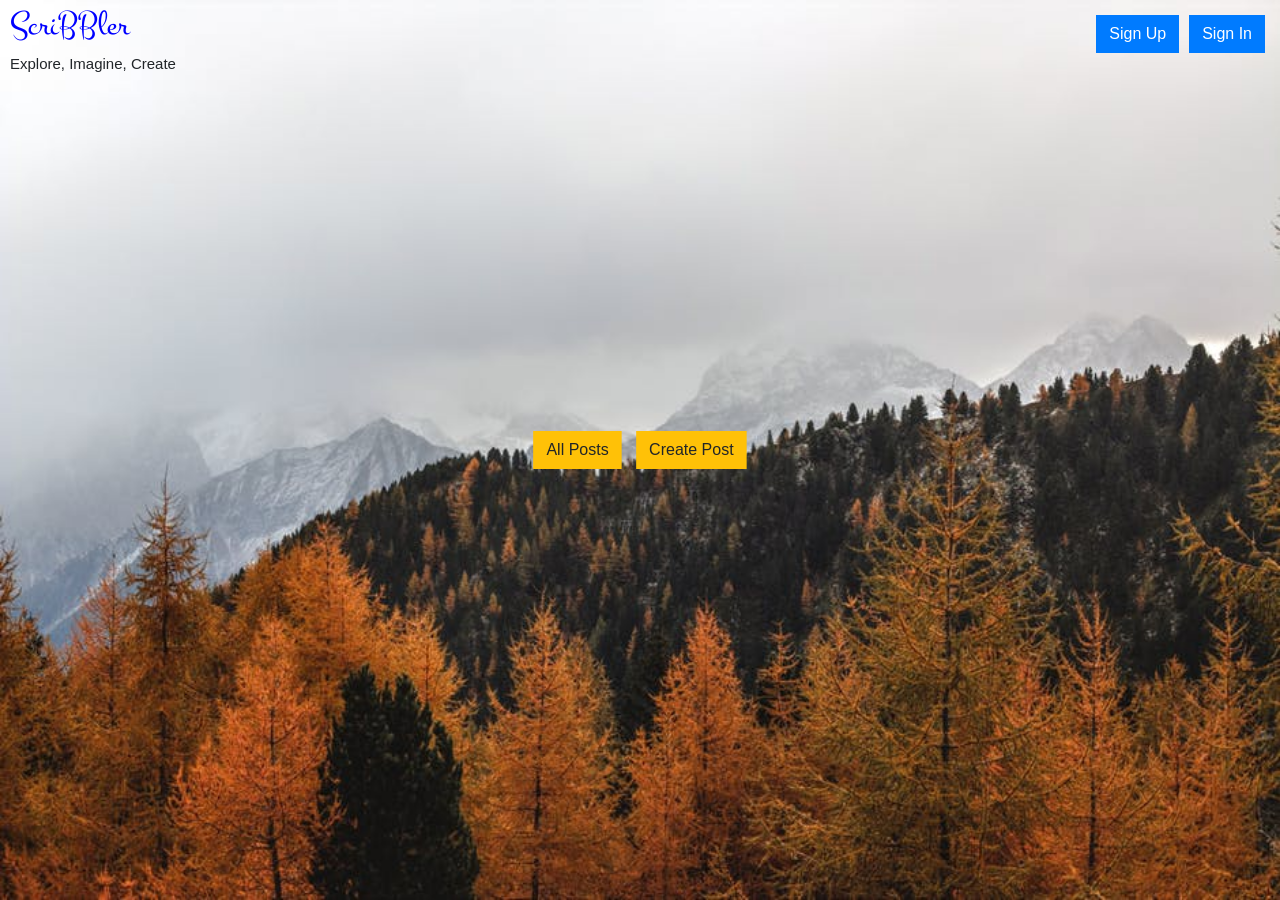
<file: index.html>
<!DOCTYPE html>
<html>

<head>
  <meta charset="UTF-8">
  <meta content="width=device-width, initial-scale=1.0" name="viewport">
  <!-- TODO: Include Font Awesome file here -->
  <link href="styles/fontawesome/css/all.css" rel="stylesheet">
  <!-- TODO: Include Google Fonts file here -->
  <link href="https://stackpath.bootstrapcdn.com/bootstrap/4.4.1/css/bootstrap.min.css"
        rel="stylesheet">
  <link href="https://fonts.googleapis.com/css?family=Montez&display=swap" rel="stylesheet">
  <link href="./styles/index.css" rel="stylesheet" type="text/css"/>
  <link href="./styles/common.css" rel="stylesheet" type="text/css"/>
  <title>Welcome to Scribbler Blog!</title>
</head>

<body>
<!-- TODO: Include all your code for the header and home page here -->
<div id="header">
</div>

<div class="modal" id="create-post-modal">
  <div class="modal-content">
    <div style="border-bottom: 1px solid black;padding-bottom: 10px;">
      <span class="close" onclick="closeNewPostModal()">&times;</span>
      <span class="model-heading">Pen Your Post</span>
    </div>
    <form>
      <div class="form-group">
        <label for="post-title">Title</label>
        <input class="form-control" id="post-title" placeholder="Enter title of your post"
               required type="text">
      </div>
      <div class="form-group">
        <label for="post-contents">Contents</label>
        <textarea class="form-control" id="post-contents"
                  placeholder="Place the contents of your post"
                  required rows="7"></textarea>
      </div>
      <button class="btn btn-success" style="width:100px;margin-left: 50%;" type="submit">Create
      </button>
    </form>
  </div>
</div>
<div class="posts-btn">
  <button class="btn btn-warning" onclick="openAllPosts()" type="button">All Posts</button>
  <button class="btn btn-warning" onclick="newPostModal()" type="button">Create Post</button>
</div>
<script src="./scripts/common.js" type="text/javascript"></script>
<script src="./scripts/index.js" type="text/javascript"></script>

</body>

</html>
</file>
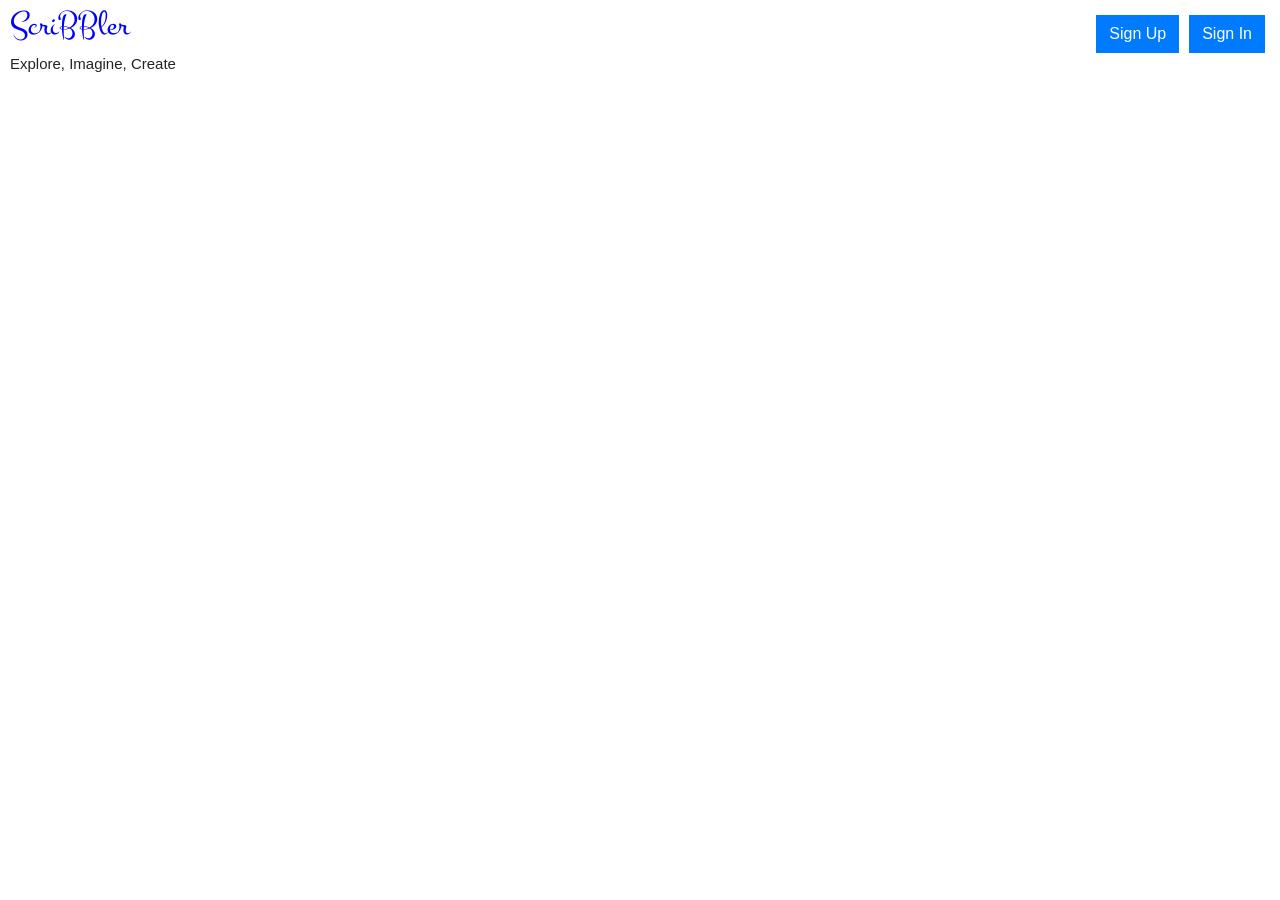
<file: html/posts.html>
<!DOCTYPE html>
<html>

<head>
  <meta charset="UTF-8">
  <meta content="width=device-width, initial-scale=1.0" name="viewport">
  <!-- TODO: Include Font Awesome file here -->

  <link href="../styles/fontawesome/css/all.css" rel="stylesheet">

  <!-- TODO: Include Google Fonts file here -->
  <link href="https://fonts.googleapis.com/css?family=Montez&display=swap" rel="stylesheet">
  <link href="https://stackpath.bootstrapcdn.com/bootstrap/4.4.1/css/bootstrap.min.css"
        rel="stylesheet">
  <link href="../styles/posts.css" rel="stylesheet" type="text/css"/>
  <link href="../styles/common.css" rel="stylesheet" type="text/css"/>
</head>

<body onload=" showPostForEdit(document.location.search.substr(7));populatePost(document.location.search.substr(7));">
<div id="header">
</div>
<div id="editPostSection">

</div>
<script src="../scripts/common.js" type="text/javascript"></script>
<script src="../scripts/posts.js" type="text/javascript"></script>
<script src="../scripts/index.js" type="text/javascript"></script>

</body>

</html>
</file>
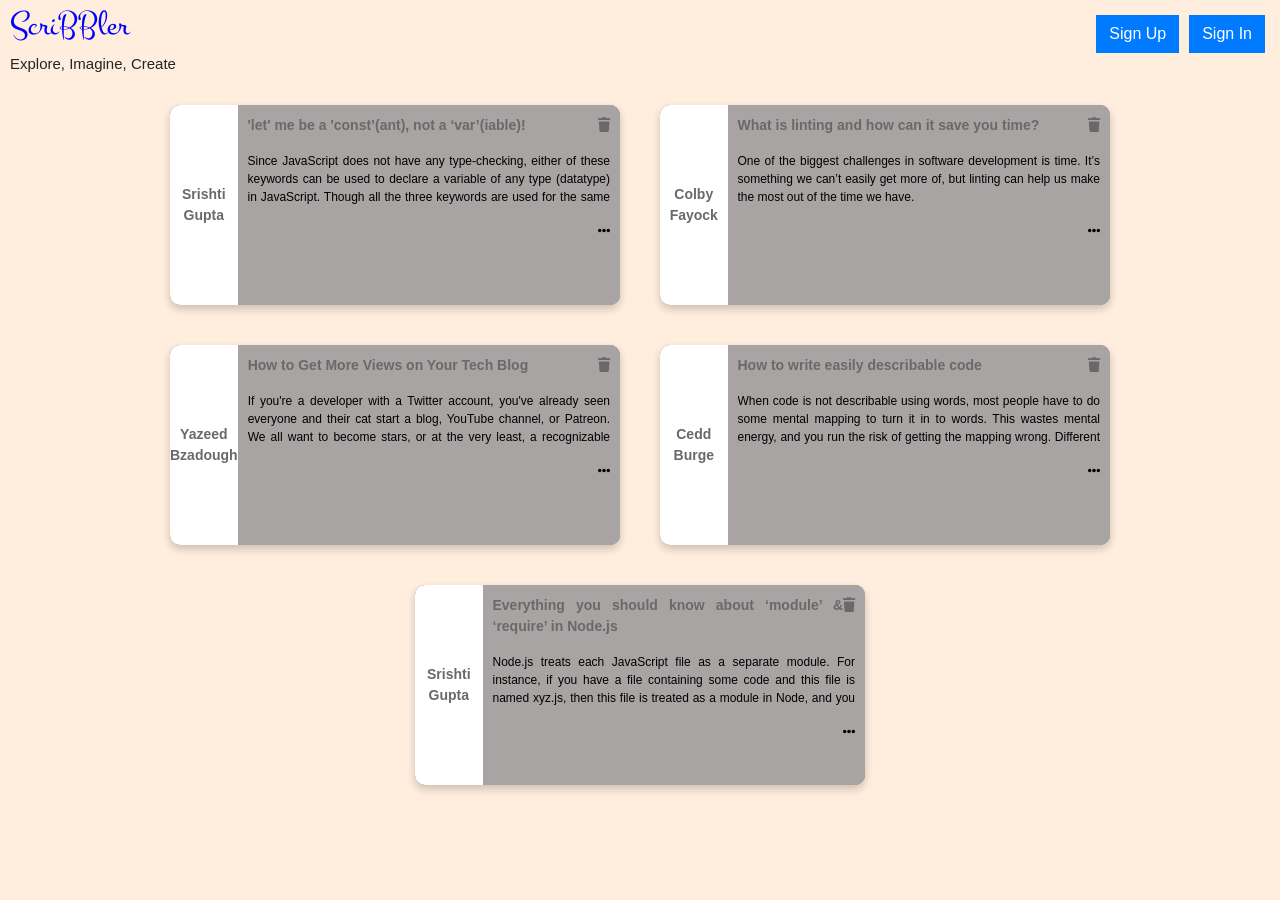
<file: html/postslist.html>
<!DOCTYPE html>
<html>

<head>
  <meta charset="UTF-8">
  <meta content="width=device-width, initial-scale=1.0" name="viewport">
  <!-- TODO: Include Font Awesome file here -->
  <link href="../styles/fontawesome/css/all.css" rel="stylesheet">

  <!-- TODO: Include Google Fonts file here -->
  <link href="https://fonts.googleapis.com/css?family=Montez&display=swap" rel="stylesheet">
  <link href="https://stackpath.bootstrapcdn.com/bootstrap/4.4.1/css/bootstrap.min.css"
        rel="stylesheet">
  <link href="../styles/postslist.css" rel="stylesheet" type="text/css"/>
  <link href="../styles/common.css" rel="stylesheet" type="text/css"/>
</head>

<body>
<!-- TODO: Include code for header here -->
<div id="header">
</div>
<!-- ATTENTION: The HTML code for the list of posts has been given to you. You can feel free to add/delete/modify this code. You need to write the proper CSS and JavaScript code corresponding to this page so that the result looks like the screenshots given to you in the Project Statement. -->
<!-- list of all posts starts here -->
<div class="post-block" id="postsblock">
</div>
<!-- TODO: Write code for delete post modal here -->
<div class="model-section">
  <div class="modal" id="confirmer-modal">
    <div class="modal-content">
      <p class="model-heading">Are you sure want to delete this post?</p>
      <div class="confirmer-action">
        <button class="left-btn btn btn-success" onclick="deletePost(true)" type="button">Yes
        </button>
        <button class="right-btn btn btn-danger" onclick="deletePost(false)" type="button">No
        </button>
      </div>
    </div>
  </div>
</div>
<!-- list of all posts ends here -->
<script src="../scripts/common.js" type="text/javascript"></script>
<script src="../scripts/postslist.js" type="text/javascript"></script>
<script src="../scripts/index.js" type="text/javascript"></script>

</body>

</html>
</file>
<file: styles/index.css>
body {
  background-image: url('../images/background.jpg');
  background-repeat: round;
  background-attachment: fixed;
  background-size: cover;
}
</file>
<file: styles/common.css>
#header-logo,
#header-buttons {
  display: inline-block;
}

#header-logo {
  float: left;
  margin-left: 10px;
}

#header-buttons {
  float: right;
  margin-top: 10px;
  margin-right: 10px;
}

#header-logo #logo {
  font-family: 'Montez', cursive;
  color: blue;
  font-size: 35px;
}

#header-subheading {
  font: 'Ubuntu Mono';
  font-size: 15px;
}

#header {
  display: block;
}


/* CSS for modal */

.modal {
  display: none;
  /* Hidden by default */
  position: fixed;
  /* Stay in place */
  z-index: 1;
  /* Sit on top */
  padding-top: 100px;
  /* Location of the box */
  left: 0;
  top: 0;
  width: 100%;
  /* Full width */
  height: 100%;
  /* Full height */
  overflow: auto;
  /* Enable scroll if needed */
  background-color: rgb(0, 0, 0);
  /* Fallback color */
  background-color: rgba(0, 0, 0, 0.4);
  /* Black w/ opacity */
  font-family: Arial, Helvetica, sans-serif;
}


/* Modal Content */

.modal-content {
  background-color: #fefefe;
  margin: auto;
  margin-bottom: 40px;
  padding: 20px;
  border: 1px solid #888;
  width: 30%;
}

.model-heading {
  display: inline-block;
  padding-bottom: 5px;
}

.modal-content form {
  margin-top: 15px;
  position: relative;
}


/* The Close Button */

.close {
  color: #aaaaaa;
  display: inline-block;
  font-size: 28px;
  font-weight: bold;
}

.close:hover,
.close:focus {
  color: #000;
  text-decoration: none;
  cursor: pointer;
}

.btn-success {
  width: 100%;
}

#sign-in-disclosure {
  text-align: center;
  padding-top: 5px;
  font-size: 15px;
}

.posts-btn {
  margin: auto;
  padding: 10px;
  top: 50%;
  left: 50%;
  position: absolute;
  transform: translate(-50%, -50%);
}

#create-post-modal .modal-content {
  width: 85%;
}

.btn {
  border-radius: 0px;
  margin: 5px
}
</file>
<file: styles/posts.css>
#post-contents:disabled,
#post-title-edit:disabled {
  background: white;
  border: none;
}

.custom-container {
  padding-top: 80px;
  padding-right: 10px;
  padding-left: 10px;
}

.btn {
  border-radius: 0px;
}

#post-contents {
  margin-top: 20px;
}

.comment-section,
.posted-comments {
  padding: 10px;
  width: 70%;
}

h4 {
  text-align: center;
}

.posted-comment-card {
  margin-top: 5px;
  background: white;
  padding: 5px;
}
</file>
<file: styles/postslist.css>
body {
  background: #ffeedd;
}

.post-card {
  background-color: grey;
  border-radius: 10px;
  margin: 20px;
  color: white;
  width: 450px;
  height: 200px;
  display: flex;
  flex-direction: row;
  font-size: 10px;
  box-shadow: 0 4px 8px 0 rgba(0, 0, 0, 0.2);
  transition: 0.3s;
}

.post-card:hover {
  box-shadow: 0 12px 16px 0 rgba(0, 0, 0, 0.2);
  transition: 0.3s;
  border-radius: 5px;
  /* 5px rounded corners */
}

.post-block {
  display: flex;
  flex-direction: row;
  justify-content: center;
  flex-wrap: wrap;
  position: relative;
  top: 10px;
  width: 100%;
}

.post-author,
.post-content {
  margin: 0px 0px;
  border-radius: inherit;
  border-top-right-radius: 0px;
  border-right: none;
}

.post-author {
  float: left;
  background: white;
  color: black;
  flex: 10%;
  border-top-right-radius: 0px;
  border-bottom-right-radius: 0px;
}

.post-author p {
  text-align: center;
  top: 50%;
  left: 50%;
  position: relative;
  transform: translate(-50%, -50%);
  font-weight: bold;
  color: dimgrey;
  font-size: 14px;
}

.post-content {
  float: right;
  background: rgb(168, 164, 164);
  color: black;
  flex: 80%;
  padding: 10px;
  font-size: 12px;
  border-radius: inherit;
  border-top-left-radius: 0px;
  border-bottom-left-radius: 0px;
}

.content-heading {
  font-weight: bold;
  color: dimgrey;
  font-size: 14px;
  display: flex;
  flex-direction: row;
}

.content-heading .heading {
  text-align: justify;
  font-weight: bolder;
  flex: 97%;
}

.content-heading .heading-font {
  text-align: right;
  flex: 3%;
}

.content-text {
  display: block;
  margin-left: 0px;
  text-align: justify;
  position: relative;
  line-height: 18px;
  max-height: 54px; /* line-height * 3 */
  overflow: hidden;
}

i:hover {
  cursor: pointer;
}

#confirmer-modal .modal-content {
  width: 30%;
  border: none;
}

.confirmer-action {
  display: inline;
}

#confirmer-modal .btn {
  width: 100px;
  border-radius: 0px;
  border: none;
}

#confirmer-modal .left-btn {
  float: left;
}

#confirmer-modal .right-btn {
  float: right;
}

#confirmer-modal .model-heading {
  border: none;
}

@media only screen and (max-width: 1300px) {
  .post-card {
    width: 450px;
    height: 200px;
  }
}

@media only screen and (max-width: 1000px) {
  .post-card {
    width: 300px;
    height: 320px;
  }
}

@media only screen and (max-width: 800px) {
  .post-card {
    width: 200px;
    height: 420px;
  }
}

@media only screen and (max-width: 670px) {
  .post-card {
    width: 180px;
    height: 520px;
  }
}

@media only screen and (max-width: 500px) {
  .post-card {
    width: 130px;
    height: 520px;
  }
}
</file>
